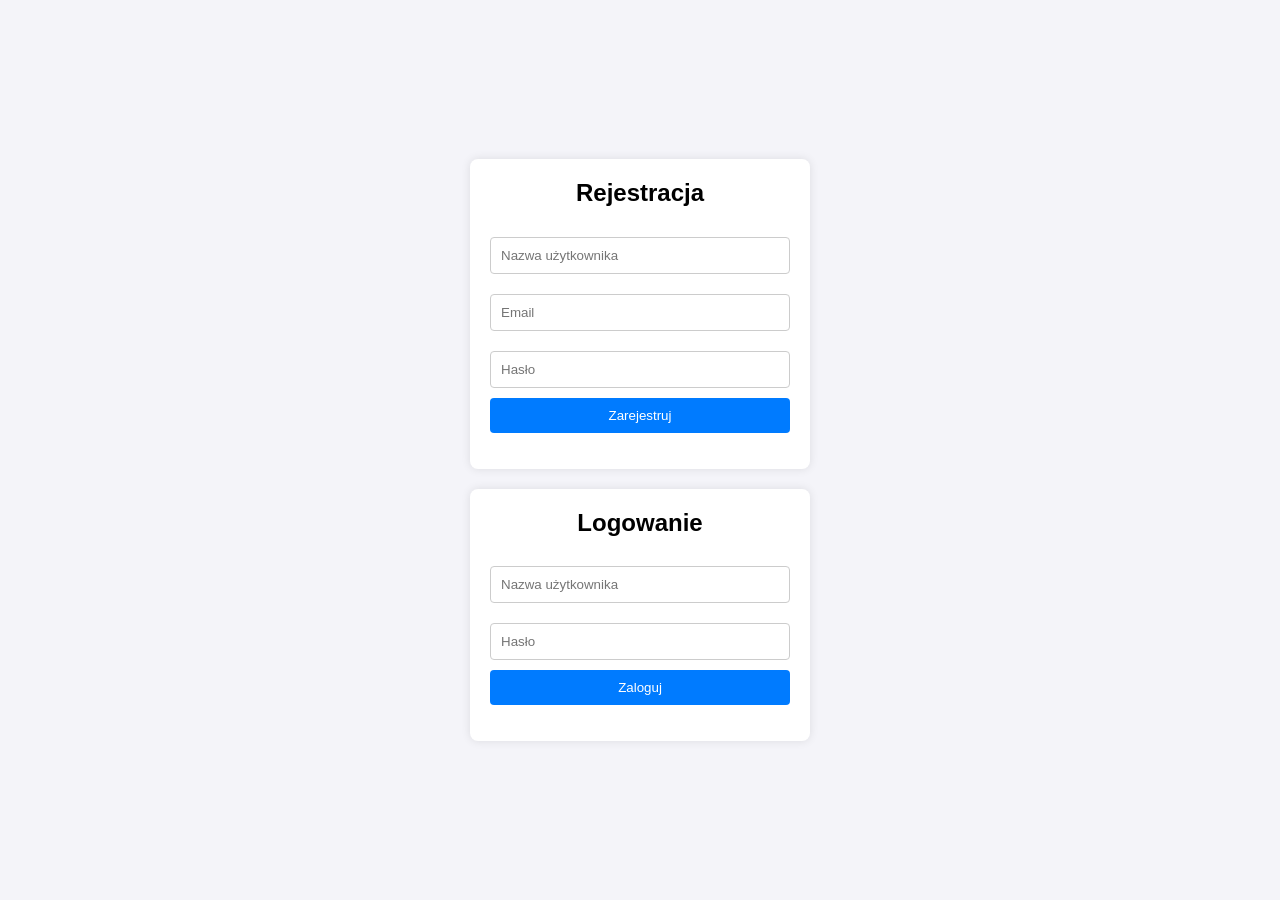
<file: Projekt 1/index.html>
<!DOCTYPE html>
<html lang="pl">
<head>
    <meta charset="UTF-8">
    <meta name="viewport" content="width=device-width, initial-scale=1.0">
    <title>Rejestracja i Logowanie</title>
    <link rel="stylesheet" href="styles.css">
</head>
<body>
    <div class="container">
        <div class="form-container" id="register-form">
            <h2>Rejestracja</h2>
            <form id="register">
                <input type="text" id="reg-username" placeholder="Nazwa użytkownika" required>
                <input type="email" id="reg-email" placeholder="Email" required>
                <input type="password" id="reg-password" placeholder="Hasło" required>
                <button type="submit">Zarejestruj</button>
            </form>
            <p id="register-message"></p>
        </div>

        <div class="form-container" id="login-form">
            <h2>Logowanie</h2>
            <form id="login">
                <input type="text" id="login-username" placeholder="Nazwa użytkownika" required>
                <input type="password" id="login-password" placeholder="Hasło" required>
                <button type="submit">Zaloguj</button>
            </form>
            <p id="login-message"></p>
        </div>
    </div>
    <script src="script.js"></script>
</body>
</html>
</file>
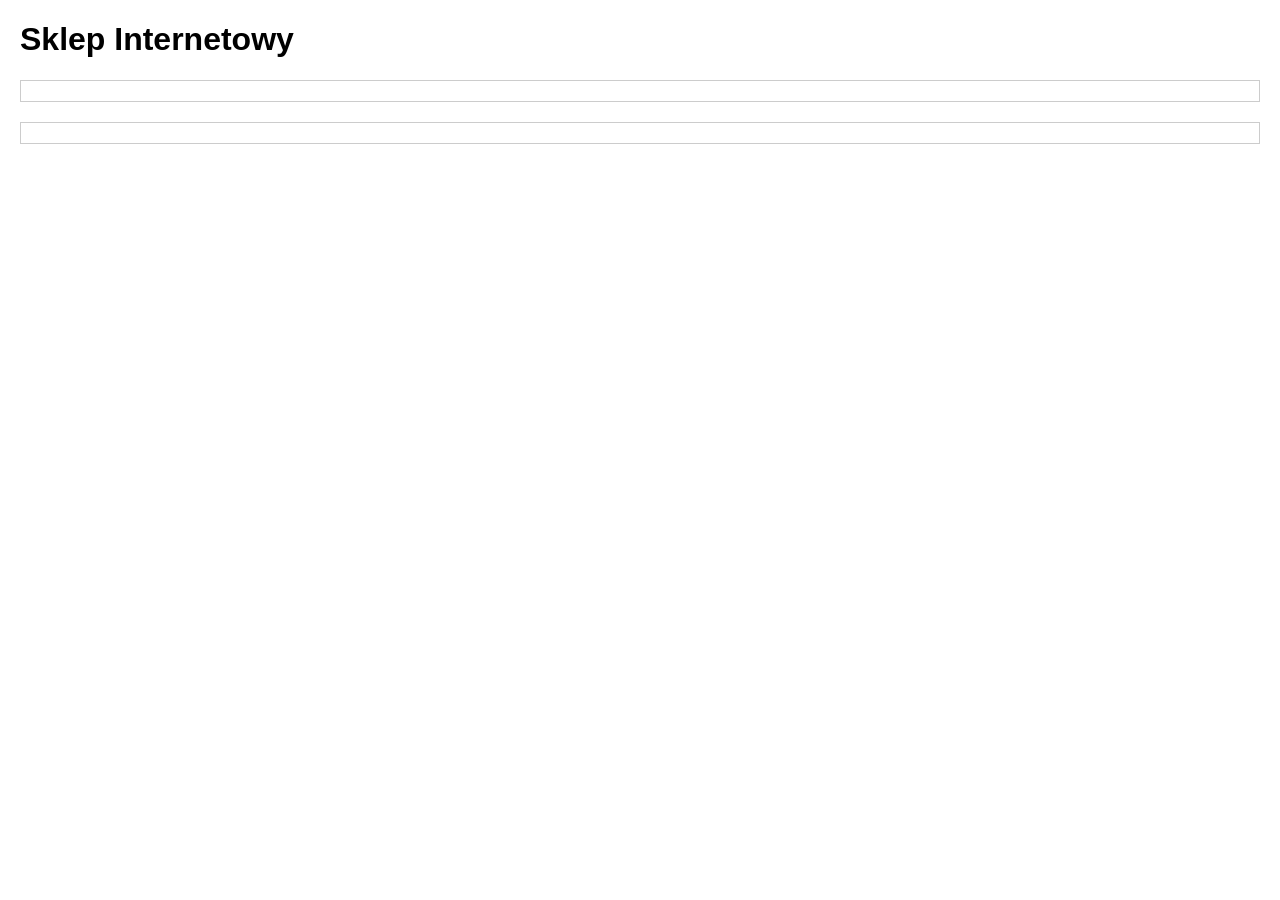
<file: Projekt 3/index.html>
<!DOCTYPE html>
<html lang="en">
<head>
    <meta charset="UTF-8">
    <meta name="viewport" content="width=device-width, initial-scale=1.0">
    <title>Document</title>
    <link rel="stylesheet" href="style.css">
</head>
<body>
    <h1>Sklep Internetowy</h1>
    <div id="products"></div>
    <div id="cart"></div>

    <script src="script.js"></script>
</body>
</html>
</file>
<file: Projekt 1/styles.css>
body {
    font-family: Arial, sans-serif;
    background-color: #f4f4f9;
    display: flex;
    justify-content: center;
    align-items: center;
    height: 100vh;
    margin: 0;
}
.container {
    display: flex;
    flex-direction: column;
    align-items: center;
    gap: 20px;
}
.form-container {
    background: #fff;
    padding: 20px;
    border-radius: 8px;
    box-shadow: 0 0 10px rgba(0, 0, 0, 0.1);
    width: 300px;
    text-align: center;
}
.form-container h2 {
    margin-top: 0;
}
input {
    width: 100%;
    padding: 10px;
    margin: 10px 0;
    border: 1px solid #ccc;
    border-radius: 4px;
    box-sizing: border-box;
}
button {
    width: 100%;
    padding: 10px;
    background: #007BFF;
    color: #fff;
    border: none;
    border-radius: 4px;
    cursor: pointer;
}
button:hover {
    background: #0056b3;
}
</file>
<file: Projekt 3/style.css>
body {
    font-family: Arial, sans-serif;
    margin: 20px;
}
#products, #cart {
    margin: 20px 0;
    padding: 10px;
    border: 1px solid #ccc;
}
</file>
